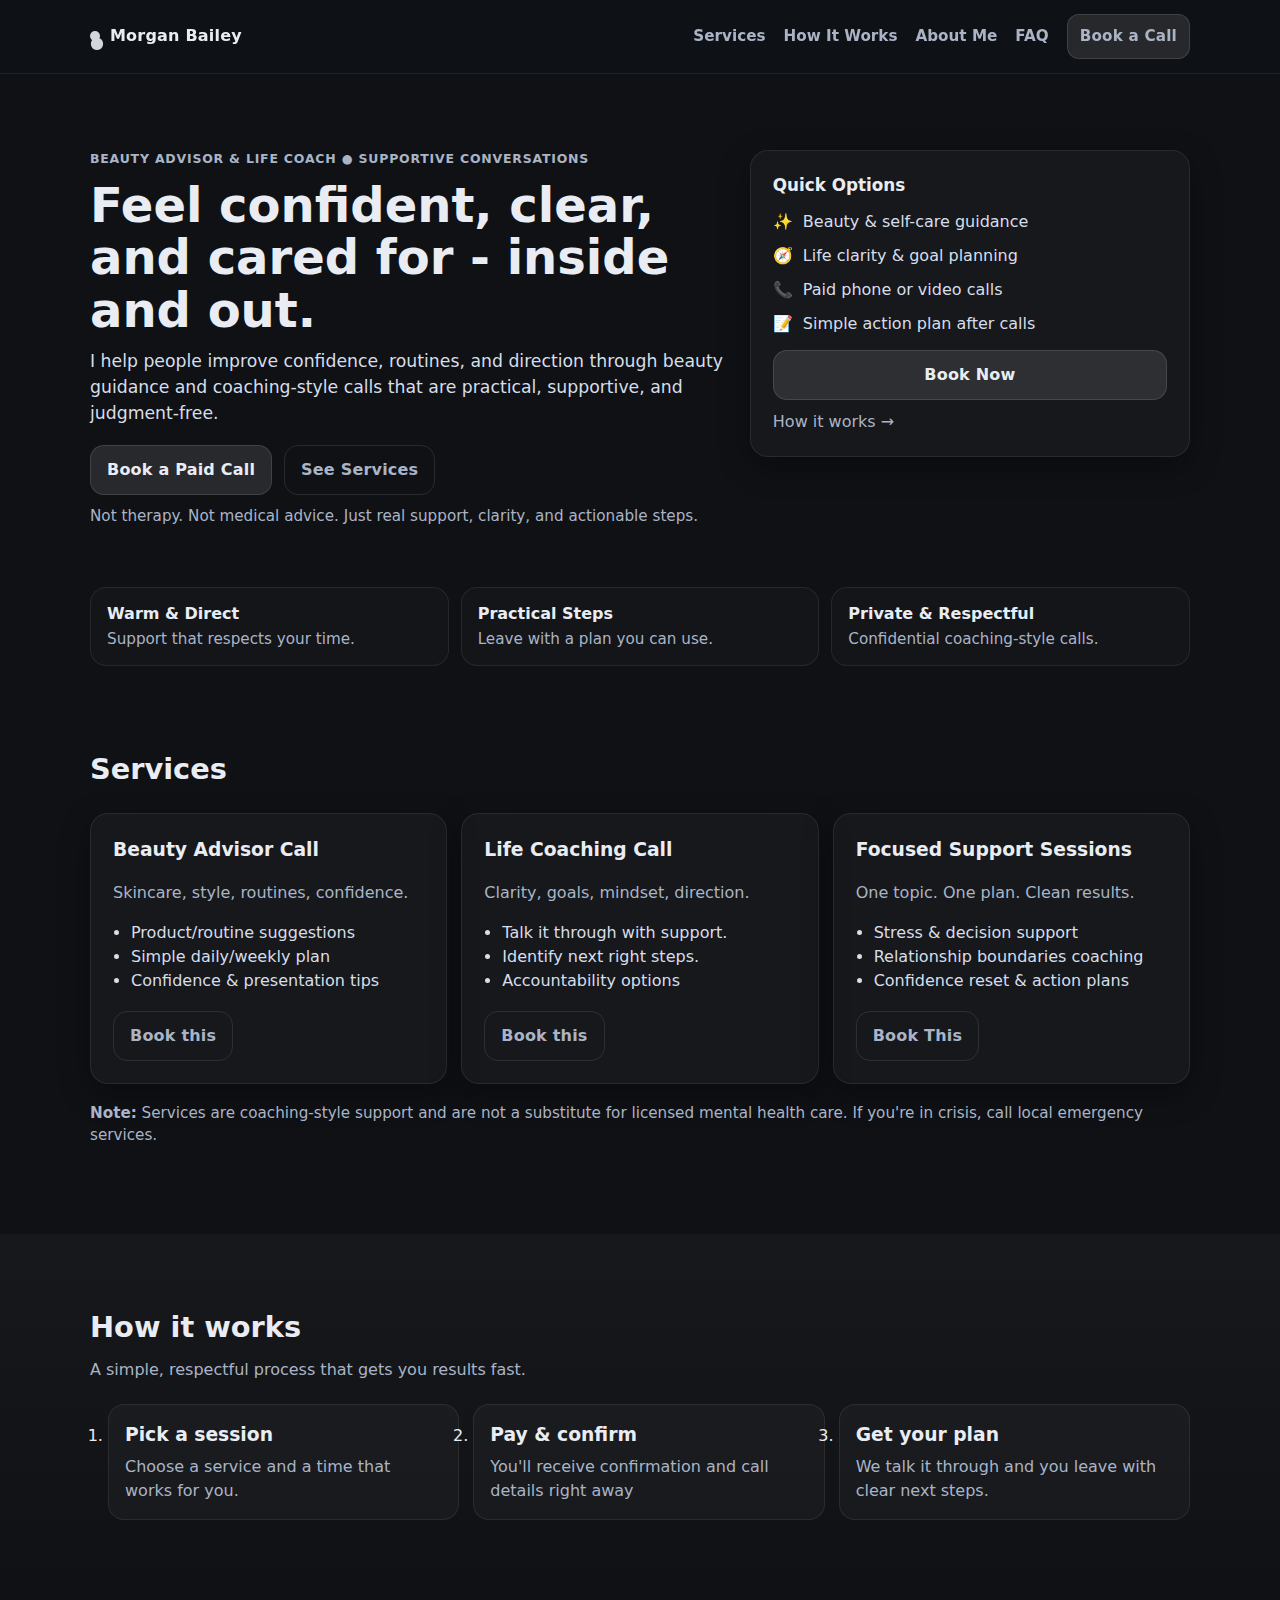
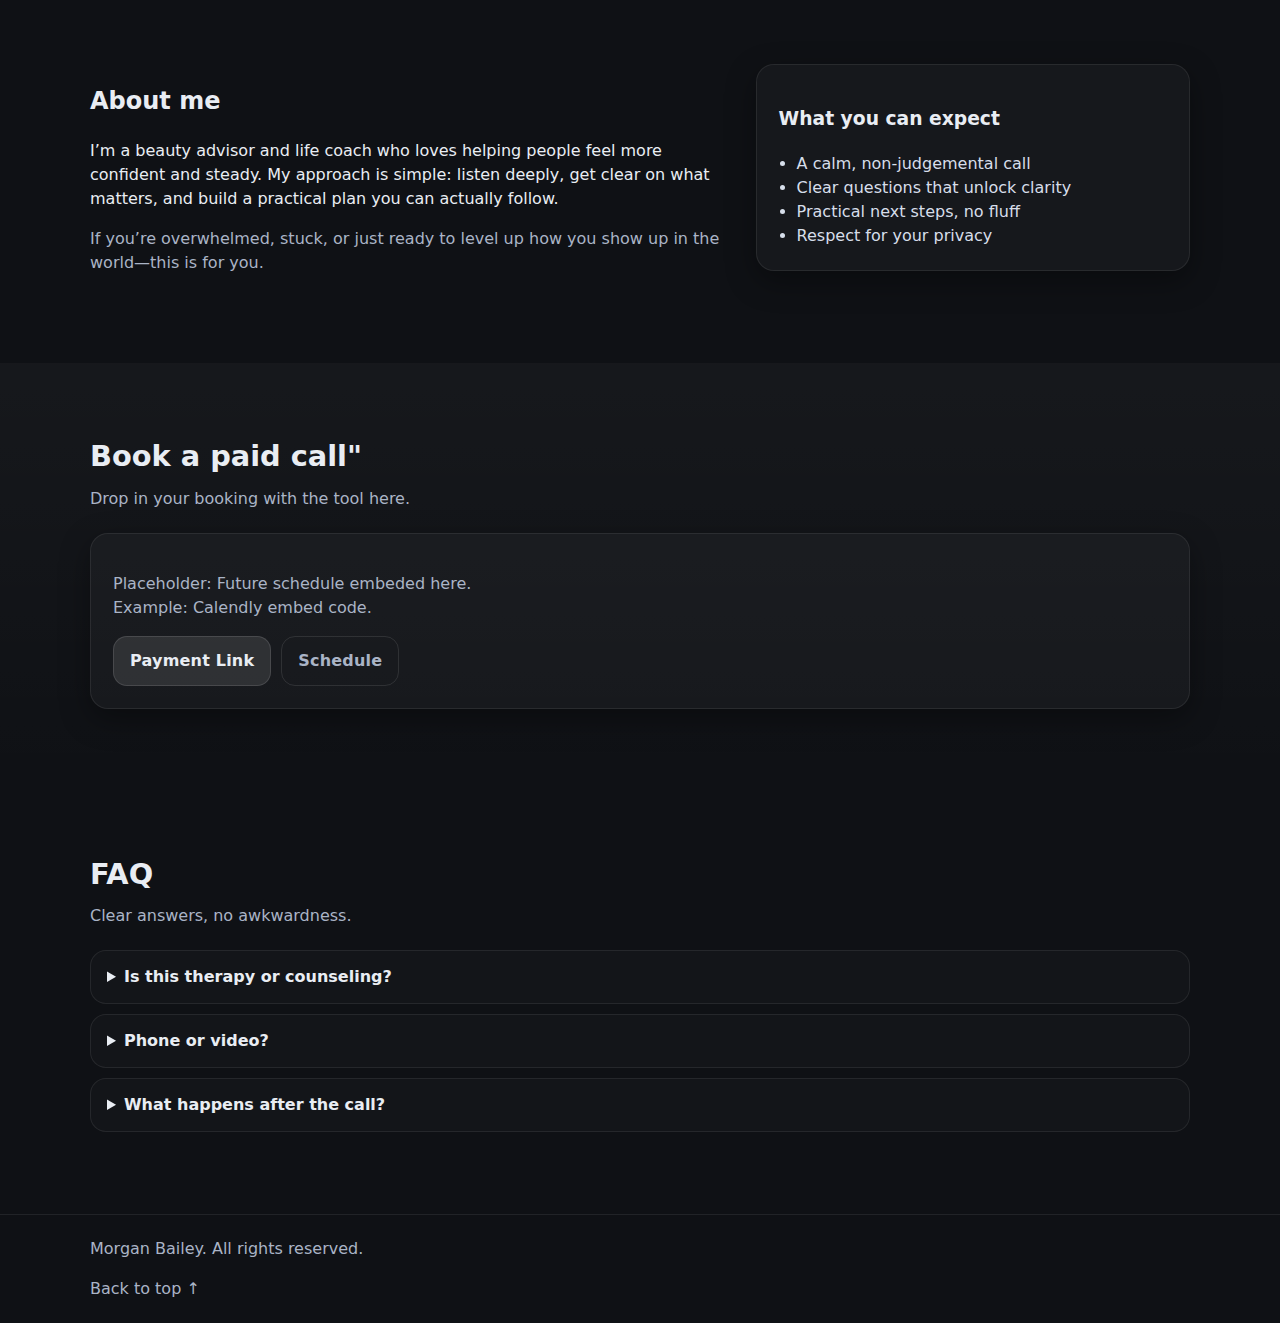
<file: index.html>
<!DOCTYPE html>
<html lang="en">
<head>
	<meta charset="UTF-8" />
	<meta name="viewport" content="width=device-width, initial-scale=1.0" />
	<title>Morgan Bailey | Beauty Advisor & Life Coach</title>
	<meta name="description" content="Beauty guidance, confidence building, and life coaching calls to help you feel clear, grounded, and empowered." />
	<link rel="stylesheet" href="assets/css/style.css" />
</head>

<body>
	<!-- HEADER -->
	<header class="site-header">
		<div class="container header-row">
			<a class="brand" href="#">
				<span class="brand-mark" aria-hidden="true">●</span>
				<span class="brand-name">Morgan Bailey</span>
			</a>

			<nav class="nav" aria-label="Primary">
				<a href="#services">Services</a>
				<a href="#how">How It Works</a>
				<a href="#about">About Me</a>
				<a href="#faq">FAQ</a>
				<a class="btn btn-small"  href="#book">Book a Call</a>
			</nav>

			<button class="nav-toggle" aria-label="Open menu" aria-expanded="false">
				<span></span><span></span><span></span>
			</button>
		</div>
	</header>

	<!-- HERO -->
	<main>
		<section class="hero">
			<div class="container hero-grid">
				<div class="hero-copy">
					<p class="eyebrow">Beauty Advisor & Life Coach ● Supportive Conversations</p>
					<h1>Feel confident, clear, and cared for - inside and out.</h1>
					<p class="lead">
						I help people improve confidence, routines, and direction through beauty guidance and
            coaching-style calls that are practical, supportive, and judgment-free.
      		</p>

					<div class="hero-actions">
          	<a class="btn" href="#book">Book a Paid Call</a>
          	<a class="btn btn-ghost" href="#services">See Services</a>
         	</div>

					<p class="micro">
						Not therapy. Not medical advice. Just real support, clarity, and actionable steps.
          </p>
				</div>

				<div class="hero-card" aria-label="Quick details">
					<div class="card">
						<h2 class="card-title">Quick Options</h2>
						<ul class="card-list">
							<li><span>✨</span> Beauty & self-care guidance</li>
							<li><span>🧭</span> Life clarity & goal planning</li>
							<li><span>📞</span> Paid phone or video calls</li>
							<li><span>📝</span> Simple action plan after calls</li>
						</ul>

						<div class="card-actions">
							<a class="btn btn-wide" href="#book">Book Now</a>
							<a class="link" href="#how">How it works →</a>
						</div>
					</div>
				</div>
			</div>
		</section>

		<!-- TRUST STRIP -->
		<section class="trust">
			<div class="container trust-row">
				<div class="trust-item">
					<div class="trust-title">Warm & Direct</div>
					<div class="trust-sub">Support that respects your time.</div>
				</div>
				<div class="trust-item">
					<div class="trust-title">Practical Steps</div>
					<div class="trust-sub">Leave with a plan you can use.</div>
				</div>
				<div class="trust-item">
					<div class="trust-title">Private & Respectful</div>
					<div class="trust-sub">Confidential coaching-style calls.</div>
				</div>
			</div>
		</section>

		<!-- SERVICES -->
		<section id="services" class="section">
			<div class="container">
				<div class="section-head">
					<h2>Services</h2>
					<p Choose what fits your needs today. Keep it simple. Build momentum.</p>
				</div>

				<div class="grid three">
					<article class="service card">
						<h3>Beauty Advisor Call</h3>
						<p class="muted">Skincare, style, routines, confidence.</p>
						<ul class="bullets">
							<li>Product/routine suggestions</li>
							<li>Simple daily/weekly plan</li>
							<li>Confidence & presentation tips</li>
						</ul>
						<div class="service-footer">
							<a class="btn btn-ghost" href="#book">Book this</a>
						</div>
					</article>

					<article class="service card">
						<h3>Life Coaching Call</h3>
						<p class="muted">Clarity, goals, mindset, direction.</p>
						<ul class="bullets">
							<li>Talk it through with support.</li>
							<li>Identify next right steps.</li>
							<li>Accountability options</li>
						</ul>
						<div class="service-footer">
							<a class="btn btn-ghost" href="#book">Book this</a>
						</div>
					</article>

					<article class="service card">
						<h3>Focused Support Sessions</h3>
						<p class="muted">One topic. One plan. Clean results.</p>
						<ul class="bullets">
							<li>Stress & decision support</li>
							<li>Relationship boundaries coaching</li>
							<li>Confidence reset & action plans</li>
						</ul>
						<div class="service-footer">
							<a class="btn btn-ghost" href="#book">Book This</a>
						</div>
					</article>
				</div>

				<p class="disclaimer">
					<strong>Note:</strong> Services are coaching-style support and are not a substitute for licensed mental health care.
					If you're in crisis, call local emergency services.
				</p>
			</div>
		</section>

		<!-- HOW IT WORKS -->
		<section id="how" class="section alt">
			<div class="container">
				<div class="section-head">
					<h2>How it works</h2>
					<p>A simple, respectful process that gets you results fast.</p>
				</div>

				<ol class="steps">
					<li>
						<h3>Pick a session</h3>
						<p>Choose a service and a time that works for you.</p>
					</li>
					<li>
						<h3>Pay & confirm</h3>
						<p>You'll receive confirmation and call details right away</p>
					</li>
					<li>
						<h3>Get your plan</h3>
						<p>We talk it through and you leave with clear next steps.</p>
					</li>
				</ol>
			</div>
		</section>

		<!-- ABOUT -->
		<section id="about" class="section">
			<div class="container about-grid">
				<div>
					<h2>About me</h2>
					<p>
						   I’m a beauty advisor and life coach who loves helping people feel more confident and steady.
            My approach is simple: listen deeply, get clear on what matters, and build a practical plan you can actually follow.
					</p>
					<p class="muted">
						  If you’re overwhelmed, stuck, or just ready to level up how you show up in the world—this is for you.
					</p>
				</div>

				<div class="card about-card">
					<h3>What you can expect</h3>
					<ul class="bullets">
						<li>A calm, non-judgemental call</li>
						<li>Clear questions that unlock clarity</li>
						<li>Practical next steps, no fluff</li>
						<li>Respect for your privacy</li>
					</ul>
				</div>
			</div>
		</section>

		<!-- BOOKING -->
		<section id="book" class="section alt">
			<div class="container">
				<div class="section-head">
					<h2>Book a paid call"</h2>
					<p>Drop in your booking with the tool here.</p>
				</div>

				<div class="embed card">
					<p class="muted">
						Placeholder: Future schedule embeded here. <br />
						Example: Calendly embed code.
					</p>

					<div class="embed-actions">
						<a class="btn" href="#" aria-disabled="true">Payment Link</a>
						<a class="btn btn-ghost" href="#" aria-disabled="true">Schedule</a>
					</div>
				</div>
			</div>
		</section>

		<!-- FAQ -->
		<section id="faq" class="section">
			<div class="container">
				<div class="section-head">
					<h2>FAQ</h2>
					<p>Clear answers, no awkwardness.</p>
				</div>

				<details class="faq">
					<summary>Is this therapy or counseling?</summary>
					<p>
						No. This is coaching-style support focused on clarity, confidence, and practical steps. If you need therapy,
						I encourage you to work with a licensed professional.
					</p>
				</details>

				<details class="faq">
					<summary>Phone or video?</summary>
					<p>Either. You can choose what feels most comfortable</p>
				</details>

				<details class="faq">
					<summary>What happens after the call?</summary>
					<p>You'll leave with a simple plan and steps. Optional follow-up sessions are available.</p>
				</details>
			</div>
		</section>
	</main>
		<!-- FOOTER -->
		<footer class="site-footer">
			<div class="container footer-row">
				<p© <span id="year"></span> Morgan Bailey. All rights reserved.</p>
				<a class="link" href="#top">Back to top ↑</a>
			</div>
		</footer>

		<script>
			// SMALL NICETIES (optional)
			document.getElementById("year").textContent = new Data().getFullYear();

			// SIMPLE MOBILE NAV TOGGLE (minimal)
			const toggle = document.querySelector(".nav-toggle");
			const nav = document.querySelector(".nav");
			toggle.addEventListener("click", () => {
				const isOpen = nav.classList.toggle("open");
				toggle.setAttribute("aria-expanded", String(isOpen));
			});
		</script>
	</body>
</html>
</file>
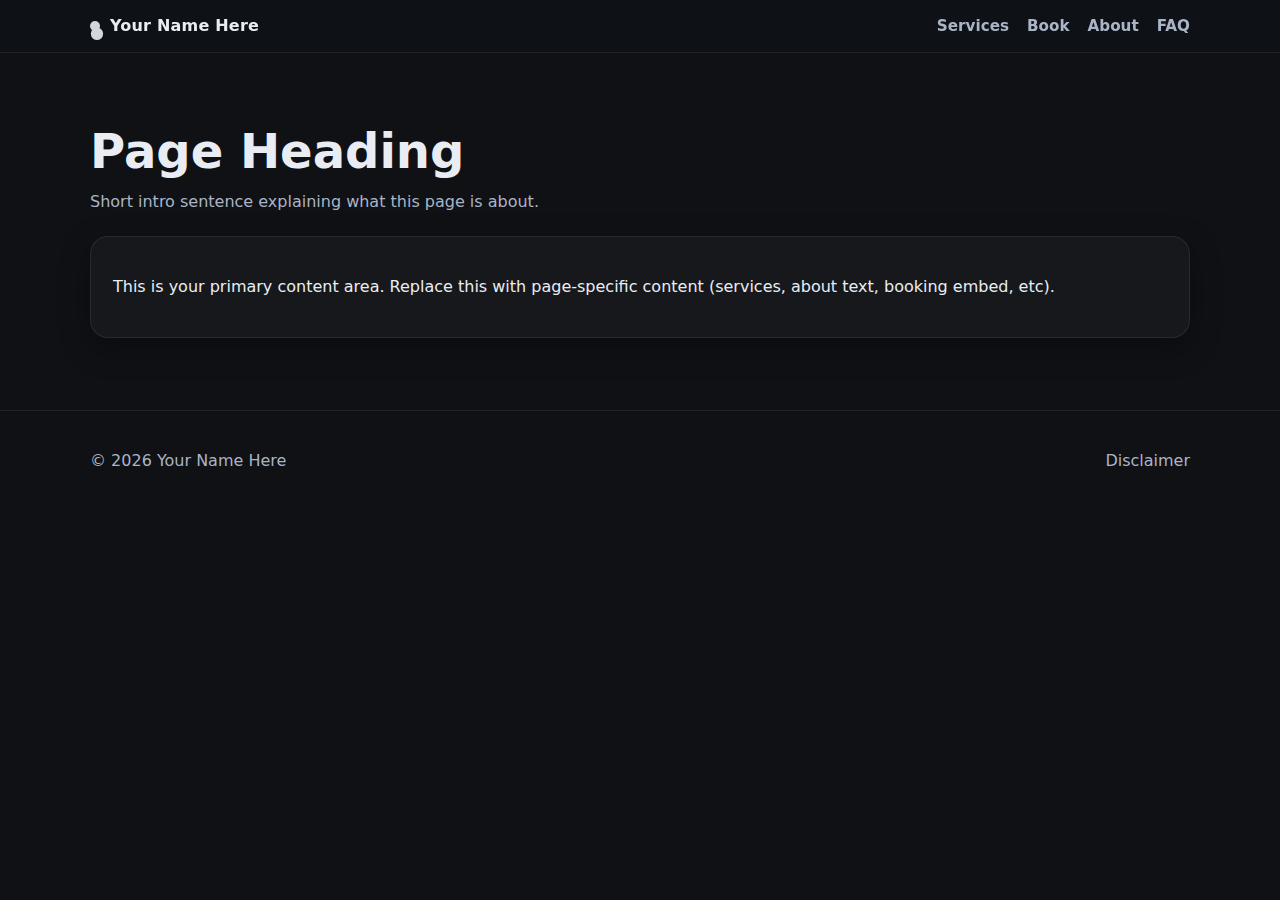
<file: about/index.html>
<!DOCTYPE html>
<html lang="en">
<head>
  <meta charset="UTF-8" />
  <meta name="viewport" content="width=device-width, initial-scale=1.0" />

  <!-- CHANGE PER PAGE -->
  <title>Page Title | Your Name Here</title>
  <meta name="description" content="Short description of this page." />

  <!-- CSS -->
  <link rel="stylesheet" href="../assets/css/style.css" />
</head>

<body>
  <!-- =========================
       Header (same as home)
  ========================== -->
  <header class="site-header">
    <div class="container header-row">
      <a class="brand" href="/">
        <span class="brand-mark" aria-hidden="true">●</span>
        <span class="brand-name">Your Name Here</span>
      </a>

      <nav class="nav" aria-label="Primary">
        <a href="/services/">Services</a>
        <a href="/book/">Book</a>
        <a href="/about/">About</a>
        <a href="/faq/">FAQ</a>
      </nav>

      <button class="nav-toggle" aria-label="Open menu" aria-expanded="false">
        <span></span><span></span><span></span>
      </button>
    </div>
  </header>

  <!-- =========================
       Page Header / Intro
  ========================== -->
  <main>
    <section class="section">
      <div class="container">
        <div class="section-head">
          <!-- CHANGE PER PAGE -->
          <h1>Page Heading</h1>
          <p>
            Short intro sentence explaining what this page is about.
          </p>
        </div>

        <!-- =========================
             MAIN CONTENT AREA
        ========================== -->

        <div class="card">
          <p>
            This is your primary content area. Replace this with
            page-specific content (services, about text, booking embed, etc).
          </p>
        </div>

      </div>
    </section>
  </main>

  <!-- =========================
       Footer (same as home)
  ========================== -->
  <footer class="site-footer">
		<div class="container footer-row">
			<p>© <span id="year"></span> Your Name Here</p>
    	<div>
    		<a class="link" href="/legal/disclaimer.html">Disclaimer</a>
    	</div>
  	</div>
  </footer>

  <!-- =========================
       Small JS helpers
  ========================== -->
  <script>
    document.getElementById("year").textContent = new Date().getFullYear();

    const toggle = document.querySelector(".nav-toggle");
    const nav = document.querySelector(".nav");

    if (toggle) {
      toggle.addEventListener("click", () => {
        const isOpen = nav.classList.toggle("open");
        toggle.setAttribute("aria-expanded", String(isOpen));
      });
    }
  </script>
</body>
</html>
</file>
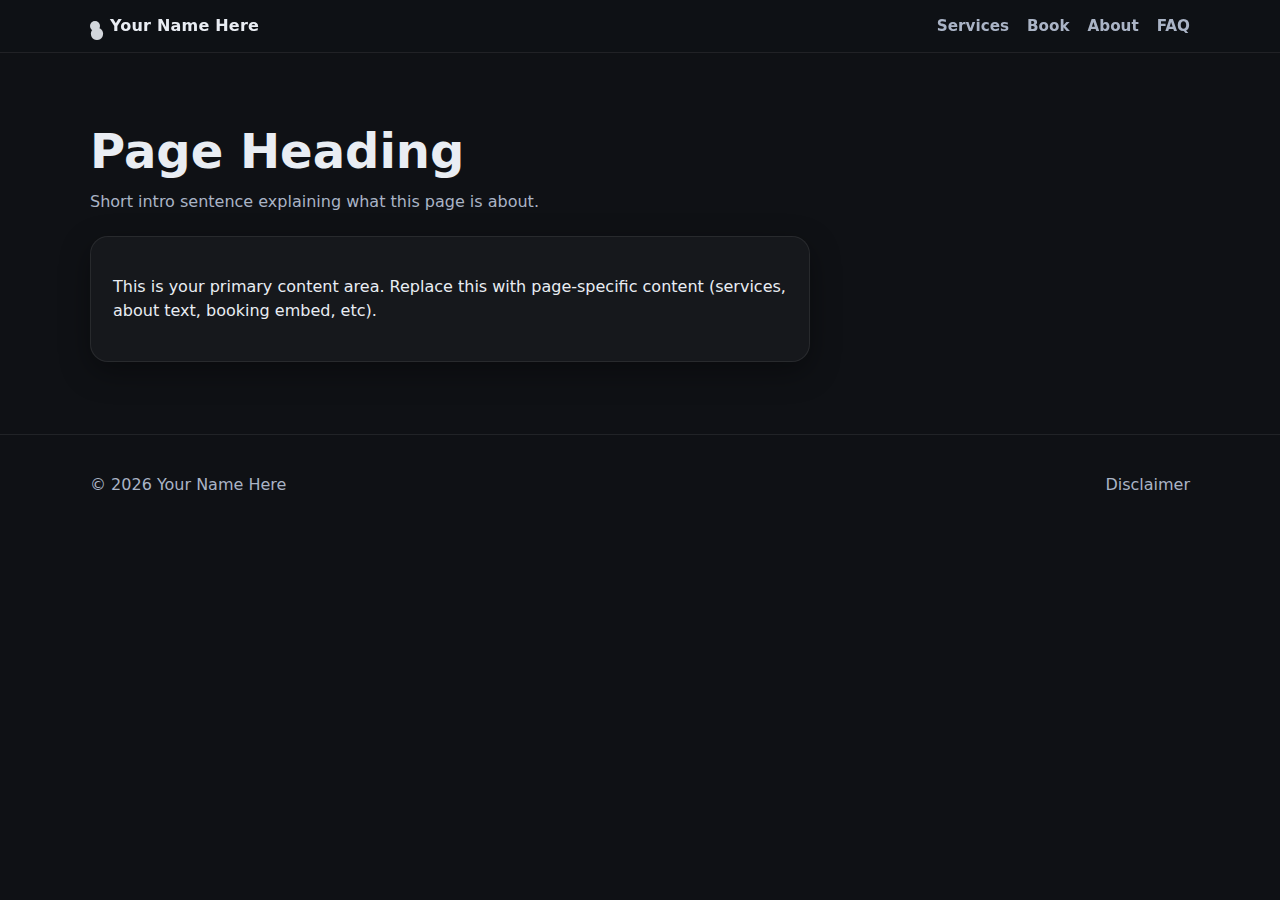
<file: legal/index.html>
<!DOCTYPE html>
<html lang="en">
<head>
  <meta charset="UTF-8" />
  <meta name="viewport" content="width=device-width, initial-scale=1.0" />

  <!-- CHANGE PER PAGE -->
  <title>Page Title | Your Name Here</title>
  <meta name="description" content="Short description of this page." />

  <!-- CSS -->
  <link rel="stylesheet" href="../assets/css/style.css" />
</head>

<body>
  <!-- =========================
       Header (same as home)
  ========================== -->
  <header class="site-header">
    <div class="container header-row">
      <a class="brand" href="/">
        <span class="brand-mark" aria-hidden="true">●</span>
        <span class="brand-name">Your Name Here</span>
      </a>

      <nav class="nav" aria-label="Primary">
        <a href="/services/">Services</a>
        <a href="/book/">Book</a>
        <a href="/about/">About</a>
        <a href="/faq/">FAQ</a>
      </nav>

      <button class="nav-toggle" aria-label="Open menu" aria-expanded="false">
        <span></span><span></span><span></span>
      </button>
    </div>
  </header>

  <!-- =========================
       Page Header / Intro
  ========================== -->
  <main>
    <section class="section">
      <div class="container">
        <div class="section-head">
          <!-- CHANGE PER PAGE -->
          <h1>Page Heading</h1>
          <p>
            Short intro sentence explaining what this page is about.
          </p>
        </div>

        <!-- =========================
             MAIN CONTENT AREA
        ========================== -->

				<div class="card" style="max-width: 720px;">
          <p>
            This is your primary content area. Replace this with
            page-specific content (services, about text, booking embed, etc).
          </p>
        </div>

      </div>
    </section>
  </main>

  <!-- =========================
       Footer (same as home)
  ========================== -->
  <footer class="site-footer">
		<div class="container footer-row">
			<p>© <span id="year"></span> Your Name Here</p>
    	<div>
    		<a class="link" href="/legal/disclaimer.html">Disclaimer</a>
    	</div>
  	</div>
  </footer>

  <!-- =========================
       Small JS helpers
  ========================== -->
  <script>
    document.getElementById("year").textContent = new Date().getFullYear();

    const toggle = document.querySelector(".nav-toggle");
    const nav = document.querySelector(".nav");

    if (toggle) {
      toggle.addEventListener("click", () => {
        const isOpen = nav.classList.toggle("open");
        toggle.setAttribute("aria-expanded", String(isOpen));
      });
    }
  </script>
</body>
</html>
</file>
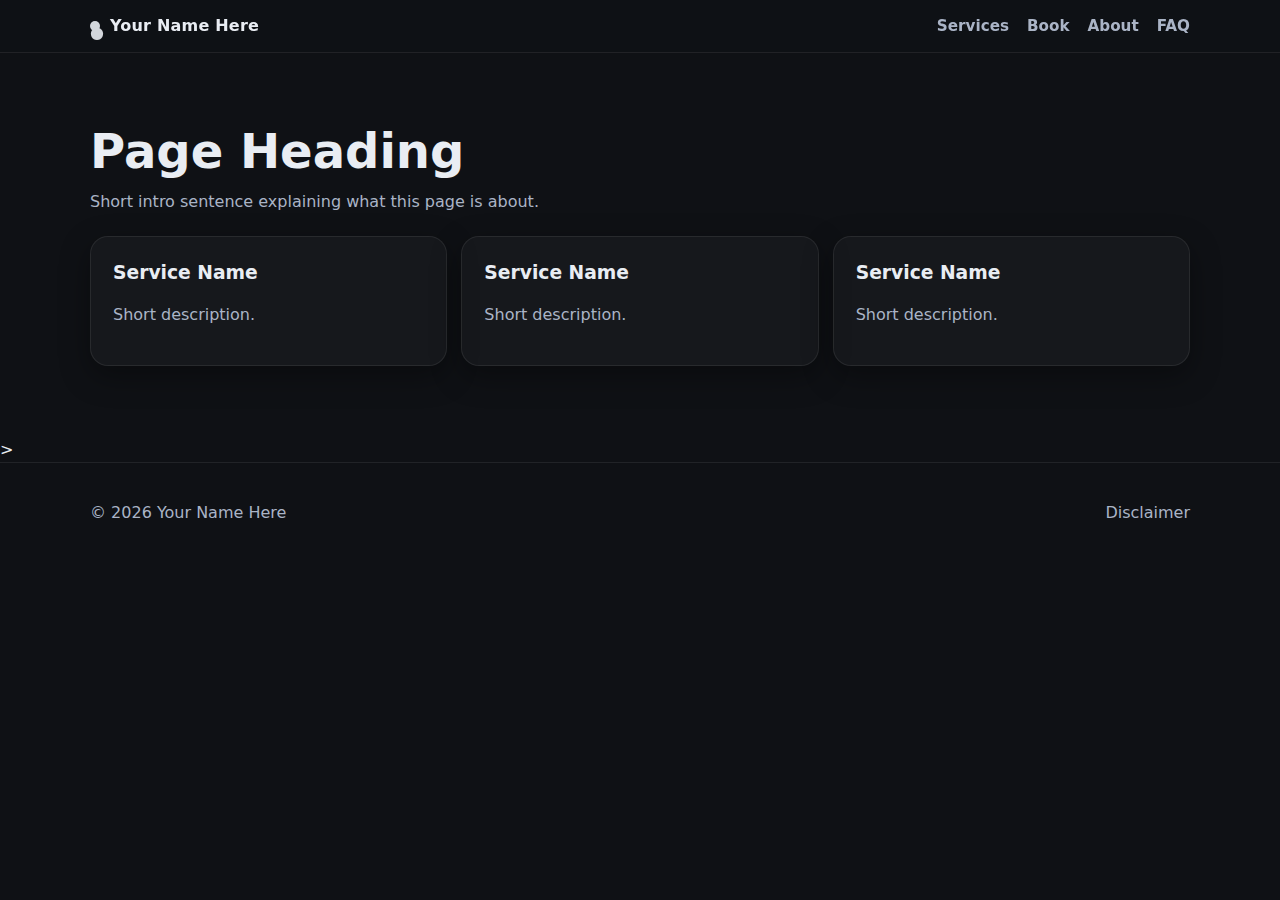
<file: services/index.html>
<!DOCTYPE html>
<html lang="en">
<head>
  <meta charset="UTF-8" />
  <meta name="viewport" content="width=device-width, initial-scale=1.0" />

  <!-- CHANGE PER PAGE -->
  <title>Page Title | Your Name Here</title>
  <meta name="description" content="Short description of this page." />

  <!-- CSS -->
  <link rel="stylesheet" href="../assets/css/style.css" />
</head>

<body>
  <!-- =========================
       Header (same as home)
  ========================== -->
  <header class="site-header">
    <div class="container header-row">
      <a class="brand" href="/">
        <span class="brand-mark" aria-hidden="true">●</span>
        <span class="brand-name">Your Name Here</span>
      </a>

      <nav class="nav" aria-label="Primary">
        <a href="/services/">Services</a>
        <a href="/book/">Book</a>
        <a href="/about/">About</a>
        <a href="/faq/">FAQ</a>
      </nav>

      <button class="nav-toggle" aria-label="Open menu" aria-expanded="false">
        <span></span><span></span><span></span>
      </button>
    </div>
  </header>

  <!-- =========================
       Page Header / Intro
  ========================== -->
  <main>
    <section class="section">
      <div class="container">
        <div class="section-head">
          <!-- CHANGE PER PAGE -->
          <h1>Page Heading</h1>
          <p>
            Short intro sentence explaining what this page is about.
          </p>
        </div>

        <!-- =========================
             MAIN CONTENT AREA
        ========================== -->

        <div class="grid three">
  				<article class="card service">
    				<h3>Service Name</h3>
    				<p class="muted">Short description.</p>
  				</article>

  				<article class="card service">
    				<h3>Service Name</h3>
    				<p class="muted">Short description.</p>
  				</article>

  				<article class="card service">
    				<h3>Service Name</h3>
    				<p class="muted">Short description.</p>
  				</article>
				</div>

    </section>
	</main>>

  <!-- =========================
       Footer (same as home)
  ========================== -->
  <footer class="site-footer">
		<div class="container footer-row">
			<p>© <span id="year"></span> Your Name Here</p>
    	<div>
    		<a class="link" href="/legal/disclaimer.html">Disclaimer</a>
    	</div>
  	</div>
  </footer>

  <!-- =========================
       Small JS helpers
  ========================== -->
  <script>
    document.getElementById("year").textContent = new Date().getFullYear();

    const toggle = document.querySelector(".nav-toggle");
    const nav = document.querySelector(".nav");

    if (toggle) {
      toggle.addEventListener("click", () => {
        const isOpen = nav.classList.toggle("open");
        toggle.setAttribute("aria-expanded", String(isOpen));
      });
    }
  </script>
</body>
</html>
</file>
<file: assets/css/style.css>
/* =========================
   Base / Reset
========================= */
* { box-sizing: border-box; }
html, body { margin: 0; padding: 0; }
body {
  font-family: system-ui, -apple-system, Segoe UI, Roboto, Arial, sans-serif;
  line-height: 1.5;
  background: #0f1115;
  color: #e9edf3;
}

a { color: inherit; text-decoration: none; }
img { max-width: 100%; display: block; }

:root {
  --bg: #0f1115;
  --panel: #141824;
  --panel2: #101423;
  --text: #e9edf3;
  --muted: #aab4c6;
  --border: rgba(255,255,255,0.08);
  --shadow: 0 10px 30px rgba(0,0,0,0.35);
  --radius: 18px;
  --max: 1100px;
}

/* =========================
   Layout Helpers
========================= */
.container {
  width: min(var(--max), calc(100% - 32px));
  margin: 0 auto;
}

.section {
  padding: 72px 0;
}

.section.alt {
  background: linear-gradient(180deg, rgba(255,255,255,0.03), transparent);
}

.card {
  background: rgba(255,255,255,0.03);
  border: 1px solid var(--border);
  border-radius: var(--radius);
  box-shadow: var(--shadow);
  padding: 22px;
}

/* =========================
   Header / Nav
========================= */
.site-header {
  position: sticky;
  top: 0;
  z-index: 50;
  background: rgba(15,17,21,0.75);
  backdrop-filter: blur(10px);
  border-bottom: 1px solid var(--border);
}

.header-row {
  display: flex;
  align-items: center;
  justify-content: space-between;
  padding: 14px 0;
  gap: 14px;
}

.brand {
  display: flex;
  align-items: center;
  gap: 10px;
}

.brand-mark {
  width: 10px;
  height: 10px;
  border-radius: 999px;
  background: #e9edf3;
  display: inline-block;
  opacity: 0.9;
}

.brand-name {
  font-weight: 650;
  letter-spacing: 0.2px;
}

.nav {
  display: flex;
  align-items: center;
  gap: 18px;
}

.nav a {
  color: var(--muted);
  font-weight: 550;
  font-size: 0.95rem;
}

.nav a:hover { color: var(--text); }

.nav-toggle {
  display: none;
  background: transparent;
  border: 1px solid var(--border);
  border-radius: 12px;
  padding: 10px;
  cursor: pointer;
}

.nav-toggle span {
  display: block;
  width: 20px;
  height: 2px;
  background: var(--text);
  margin: 4px 0;
  opacity: 0.9;
}

/* =========================
   Buttons
========================= */
.btn {
  display: inline-flex;
  align-items: center;
  justify-content: center;
  padding: 12px 16px;
  border-radius: 14px;
  border: 1px solid rgba(255,255,255,0.12);
  background: rgba(255,255,255,0.10);
  color: var(--text);
  font-weight: 650;
  letter-spacing: 0.2px;
  transition: transform 0.08s ease, background 0.15s ease;
}

.btn:hover {
  background: rgba(255,255,255,0.14);
  transform: translateY(-1px);
}

.btn-small { padding: 10px 12px; border-radius: 12px; font-size: 0.95rem; }
.btn-wide { width: 100%; }

.btn-ghost {
  background: transparent;
  border: 1px solid rgba(255,255,255,0.10);
  color: var(--muted);
}
.btn-ghost:hover { color: var(--text); background: rgba(255,255,255,0.06); }

.link { color: var(--muted); }
.link:hover { color: var(--text); }

/* =========================
   Hero
========================= */
.hero { padding: 76px 0 36px; }
.hero-grid {
  display: grid;
  grid-template-columns: 1.3fr 0.9fr;
  gap: 24px;
  align-items: start;
}

.eyebrow {
  color: var(--muted);
  font-weight: 650;
  letter-spacing: 0.8px;
  text-transform: uppercase;
  font-size: 0.78rem;
  margin: 0 0 10px;
}

h1 {
  margin: 0 0 12px;
  font-size: clamp(2.0rem, 4vw, 3.0rem);
  line-height: 1.1;
}

.lead {
  margin: 0 0 18px;
  color: #d6deea;
  font-size: 1.08rem;
  max-width: 60ch;
}

.hero-actions {
  display: flex;
  gap: 12px;
  flex-wrap: wrap;
  margin-bottom: 10px;
}

.micro {
  margin: 10px 0 0;
  color: var(--muted);
  font-size: 0.95rem;
}

.hero-card .card-title {
  margin: 0 0 12px;
  font-size: 1.05rem;
}

.card-list {
  list-style: none;
  padding: 0;
  margin: 0 0 14px;
  display: grid;
  gap: 10px;
}

.card-list li {
  display: grid;
  grid-template-columns: 20px 1fr;
  gap: 10px;
  color: #d6deea;
}

.card-actions {
  display: grid;
  gap: 10px;
}

/* =========================
   Trust strip
========================= */
.trust {
  padding: 24px 0 10px;
}

.trust-row {
  display: grid;
  grid-template-columns: repeat(3, 1fr);
  gap: 12px;
}

.trust-item {
  border: 1px solid var(--border);
  border-radius: 16px;
  padding: 14px 16px;
  background: rgba(255,255,255,0.02);
}

.trust-title { font-weight: 700; margin-bottom: 2px; }
.trust-sub { color: var(--muted); font-size: 0.95rem; }

/* =========================
   Sections / Grids
========================= */
.section-head {
  margin-bottom: 22px;
}

.section-head h2 {
  margin: 0 0 8px;
  font-size: 1.8rem;
}

.section-head p {
  margin: 0;
  color: var(--muted);
  max-width: 70ch;
}

.grid.three {
  display: grid;
  grid-template-columns: repeat(3, 1fr);
  gap: 14px;
}

.service h3 { margin: 0 0 8px; }
.muted { color: var(--muted); }

.bullets {
  margin: 14px 0 0;
  padding-left: 18px;
  color: #d6deea;
}

.service-footer {
  margin-top: 18px;
}

.disclaimer {
  margin-top: 18px;
  color: var(--muted);
  font-size: 0.95rem;
}

.steps {
  display: grid;
  grid-template-columns: repeat(3, 1fr);
  gap: 14px;
  padding-left: 18px;
  margin: 0;
}

.steps li {
  background: rgba(255,255,255,0.03);
  border: 1px solid var(--border);
  border-radius: 16px;
  padding: 16px;
}

.steps h3 { margin: 0 0 6px; }
.steps p { margin: 0; color: var(--muted); }

.about-grid {
  display: grid;
  grid-template-columns: 1.2fr 0.8fr;
  gap: 14px;
  align-items: start;
}

.about-card ul { margin: 12px 0 0; }

.embed {
  padding: 22px;
}

.embed-actions {
  display: flex;
  gap: 10px;
  margin-top: 12px;
  flex-wrap: wrap;
}

.faq {
  border: 1px solid var(--border);
  border-radius: 16px;
  padding: 14px 16px;
  background: rgba(255,255,255,0.02);
  margin-bottom: 10px;
}

.faq summary {
  cursor: pointer;
  font-weight: 700;
}

.faq p {
  margin: 10px 0 0;
  color: var(--muted);
}

/* =========================
   Footer
========================= */
.site-footer {
  border-top: 1px solid var(--border);
  padding: 22px 0;
  color: var(--muted);
}

.footer-row {
  display: flex;
  align-items: center;
  justify-content: space-between;
  gap: 10px;
}

/* =========================
   Responsive
========================= */
@media (max-width: 900px) {
  .hero-grid { grid-template-columns: 1fr; }
  .grid.three { grid-template-columns: 1fr; }
  .steps { grid-template-columns: 1fr; padding-left: 18px; }
  .about-grid { grid-template-columns: 1fr; }
  .trust-row { grid-template-columns: 1fr; }

  .nav-toggle { display: inline-block; }
  .nav {
    position: absolute;
    right: 16px;
    top: 62px;
    flex-direction: column;
    gap: 12px;
    background: rgba(15,17,21,0.98);
    border: 1px solid var(--border);
    border-radius: 16px;
    padding: 14px;
    display: none;
    width: min(260px, calc(100% - 32px));
  }
  .nav.open { display: flex; }
}
</file>
